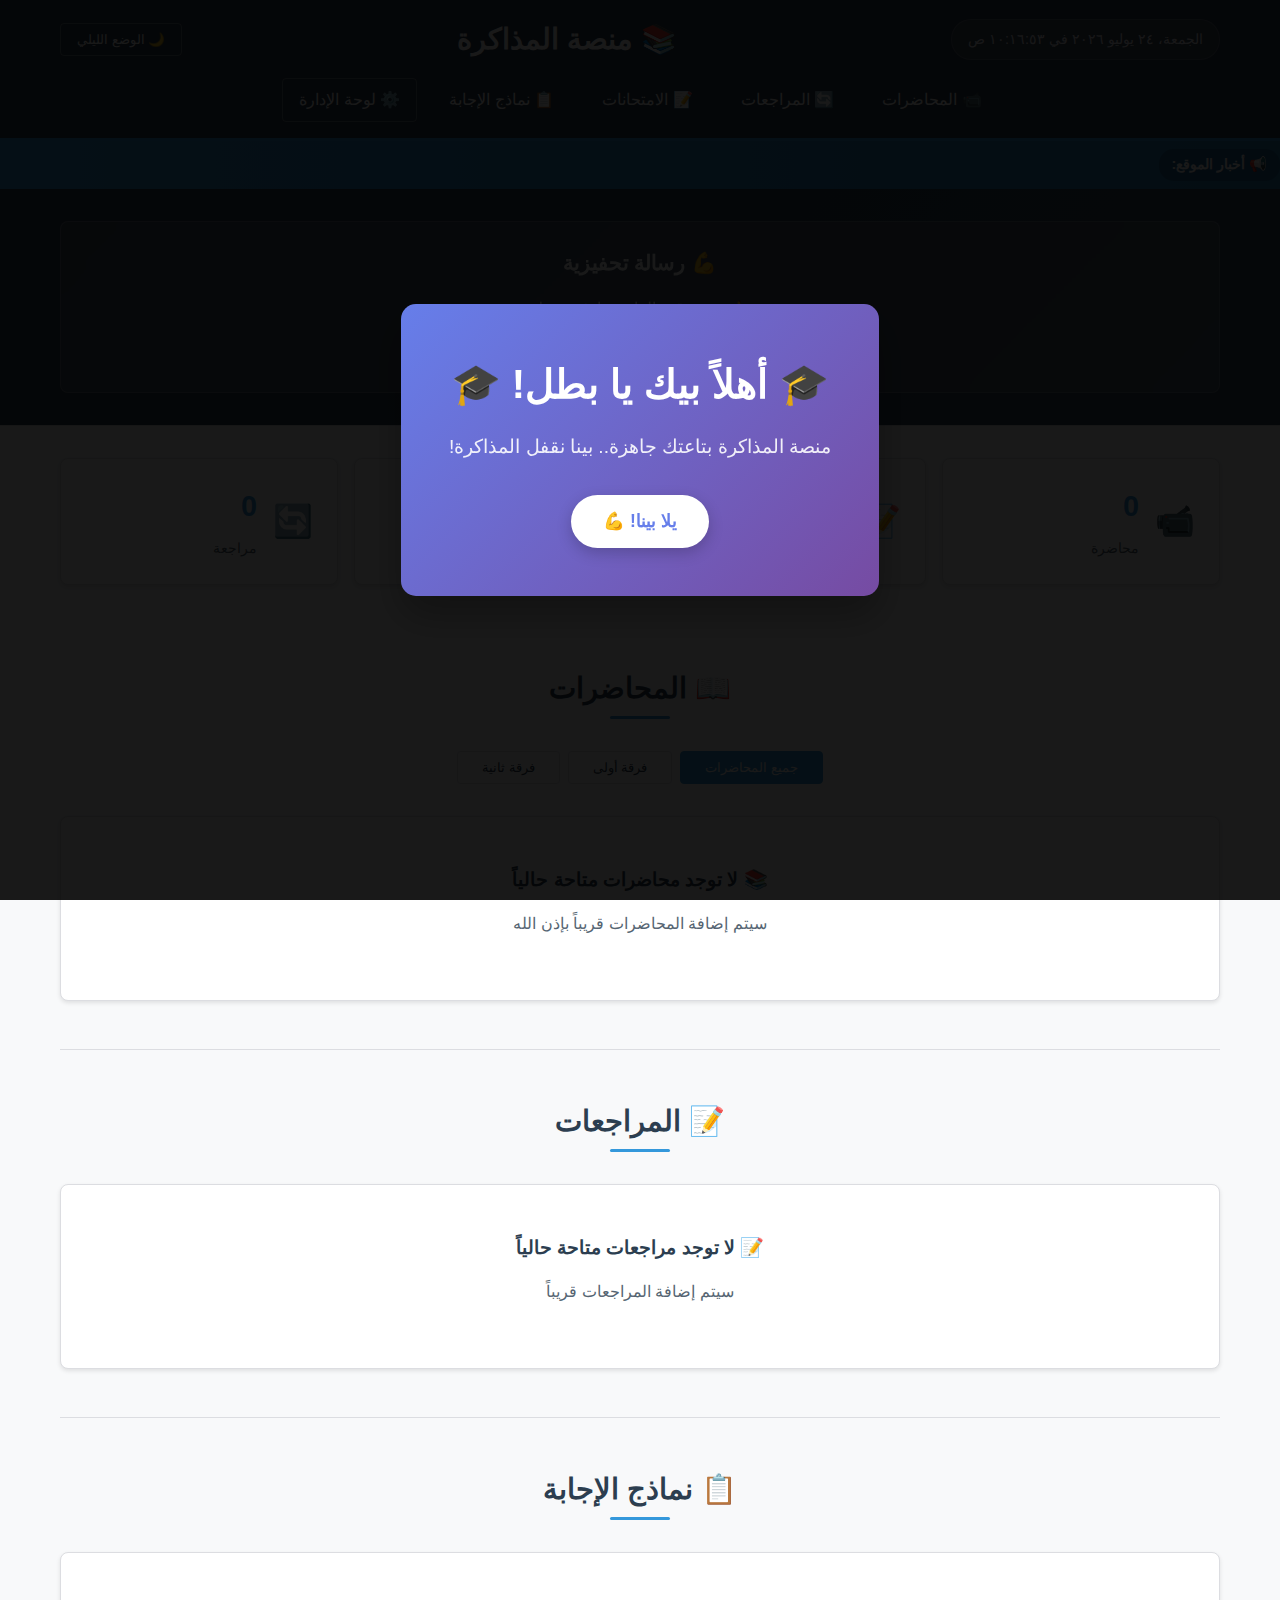
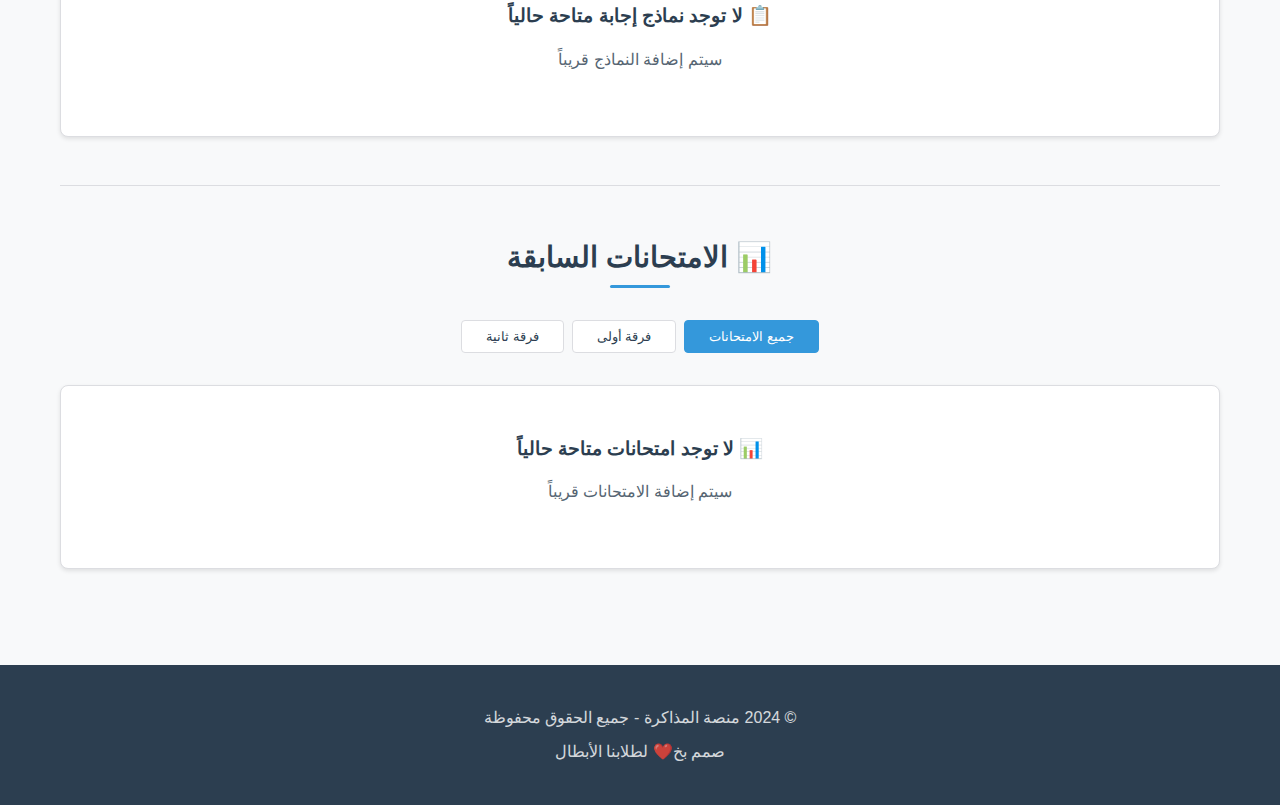
<file: index.html>
<!DOCTYPE html>
<html lang="ar" dir="rtl">
<head>
    <meta charset="UTF-8">
    <meta name="viewport" content="width=device-width, initial-scale=1.0">
    <title>منصة المذاكرة - المعهد</title>
    <link rel="stylesheet" href="css/style.css">
</head>
<body>
    <!-- رسالة الترحيب -->
    <div id="welcomeMessage" class="welcome-message">
        <div class="welcome-content">
            <h2>🎓 أهلاً بيك يا بطل! 🎓</h2>
            <p>منصة المذاكرة بتاعتك جاهزة.. بينا نقفل المذاكرة!</p>
            <button onclick="closeWelcome()" class="welcome-btn">يلا بينا! 💪</button>
        </div>
    </div>

    <!-- الهيدر المحسن -->
    <header class="header">
        <div class="container">
            <div class="header-top">
                <div class="datetime" id="datetime">
                    <!-- التاريخ والوقت يظهر هنا -->
                </div>
                <h1 class="logo">📚 منصة المذاكرة</h1>
                <button id="themeToggle" class="theme-btn">🌙 الوضع الليلي</button>
            </div>
            
            <nav class="nav">
                <a href="#lectures" class="nav-link">📹 المحاضرات</a>
                <a href="#reviews" class="nav-link">🔄 المراجعات</a>
                <a href="#exams" class="nav-link">📝 الامتحانات</a>
                <a href="#bubble-sheets" class="nav-link">📋 نماذج الإجابة</a>
                <a href="admin.html" class="admin-btn">⚙️ لوحة الإدارة</a>
            </nav>
        </div>
    </header>

    <!-- شريط الأخبار -->
    <div class="news-bar">
        <div class="news-container">
            <span class="news-label">📢 أخبار الموقع:</span>
            <div class="news-ticker" id="newsTicker">
                <span>مرحباً بطلاب الفرقة الأولى والثانية! المنصة جاهزة للمذاكرة 💪</span>
                <span>📅 الامتحانات النهائية تبدأ قريباً.. استعدوا من الآن!</span>
                <span>🎯 جديد: تم إضافة محاضرات وامتحانات سابقة</span>
            </div>
        </div>
    </div>

    <!-- قسم التحفيز -->
    <section class="motivation-section">
        <div class="container">
            <div class="motivation-card">
                <h3>💪 رسالة تحفيزية</h3>
                <p id="motivationText">النجاح هو مجموع الجهود الصغيرة المتكررة يوماً بعد يوم</p>
                <button onclick="changeMotivation()" class="refresh-btn">🔄 رسالة جديدة</button>
            </div>
        </div>
    </section>

    <!-- المحتوى الرئيسي -->
    <main class="main">
        <div class="container">
            <!-- إحصائيات سريعة -->
            <section class="stats-section">
                <div class="stats-grid">
                    <div class="stat-card">
                        <div class="stat-icon">📹</div>
                        <div class="stat-info">
                            <h3 id="lecturesCount">0</h3>
                            <p>محاضرة</p>
                        </div>
                    </div>
                    <div class="stat-card">
                        <div class="stat-icon">📝</div>
                        <div class="stat-info">
                            <h3 id="examsCount">0</h3>
                            <p>امتحان</p>
                        </div>
                    </div>
                    <div class="stat-card">
                        <div class="stat-icon">📋</div>
                        <div class="stat-info">
                            <h3 id="sheetsCount">0</h3>
                            <p>نموذج إجابة</p>
                        </div>
                    </div>
                    <div class="stat-card">
                        <div class="stat-icon">🔄</div>
                        <div class="stat-info">
                            <h3 id="reviewsCount">0</h3>
                            <p>مراجعة</p>
                        </div>
                    </div>
                </div>
            </section>

            <!-- قسم المحاضرات -->
            <section id="lectures" class="section">
                <h2 class="section-title">📖 المحاضرات</h2>
                <div class="filter-buttons">
                    <button class="filter-btn active" data-filter="all">جميع المحاضرات</button>
                    <button class="filter-btn" data-filter="first">فرقة أولى</button>
                    <button class="filter-btn" data-filter="second">فرقة ثانية</button>
                </div>
                <div class="courses-grid" id="lecturesContainer">
                    <!-- المحتوى يظهر هنا -->
                </div>
            </section>

            <!-- قسم المراجعات -->
            <section id="reviews" class="section">
                <h2 class="section-title">📝 المراجعات</h2>
                <div class="reviews-grid" id="reviewsContainer">
                    <!-- المحتوى يظهر هنا -->
                </div>
            </section>

            <!-- قسم نماذج الإجابة -->
            <section id="bubble-sheets" class="section">
                <h2 class="section-title">📋 نماذج الإجابة</h2>
                <div class="bubble-grid" id="bubbleSheetsContainer">
                    <!-- المحتوى يظهر هنا -->
                </div>
            </section>

            <!-- قسم الامتحانات -->
            <section id="exams" class="section">
                <h2 class="section-title">📊 الامتحانات السابقة</h2>
                <div class="filter-buttons">
                    <button class="filter-btn active" data-level="all">جميع الامتحانات</button>
                    <button class="filter-btn" data-level="first">فرقة أولى</button>
                    <button class="filter-btn" data-level="second">فرقة ثانية</button>
                </div>
                <div class="exams-grid" id="examsContainer">
                    <!-- المحتوى يظهر هنا -->
                </div>
            </section>
        </div>
    </main>

    <!-- الفوتر -->
    <footer class="footer">
        <div class="container">
            <p>© 2024 منصة المذاكرة - جميع الحقوق محفوظة</p>
            <p>صمم بخ❤️ لطلابنا الأبطال</p>
        </div>
    </footer>

    <script src="js/main.js"></script>
</body>
</html>
</file>
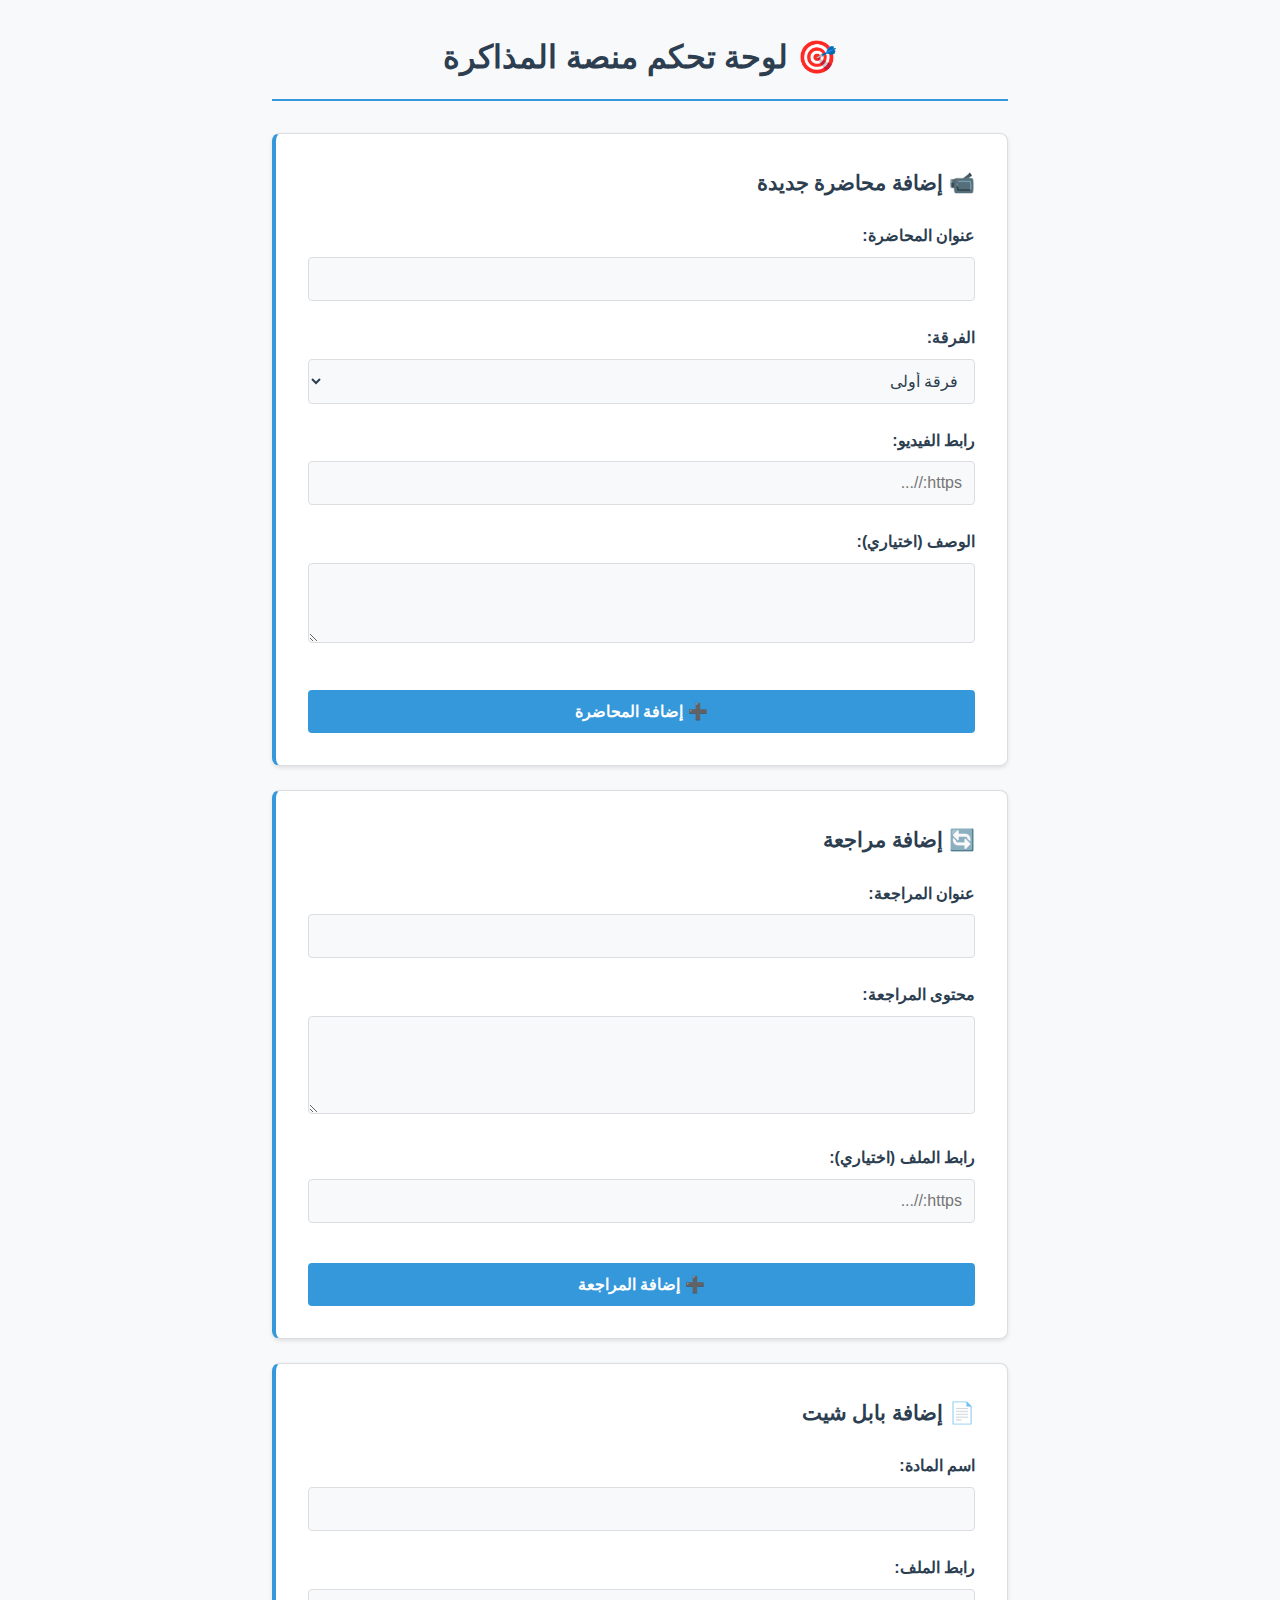
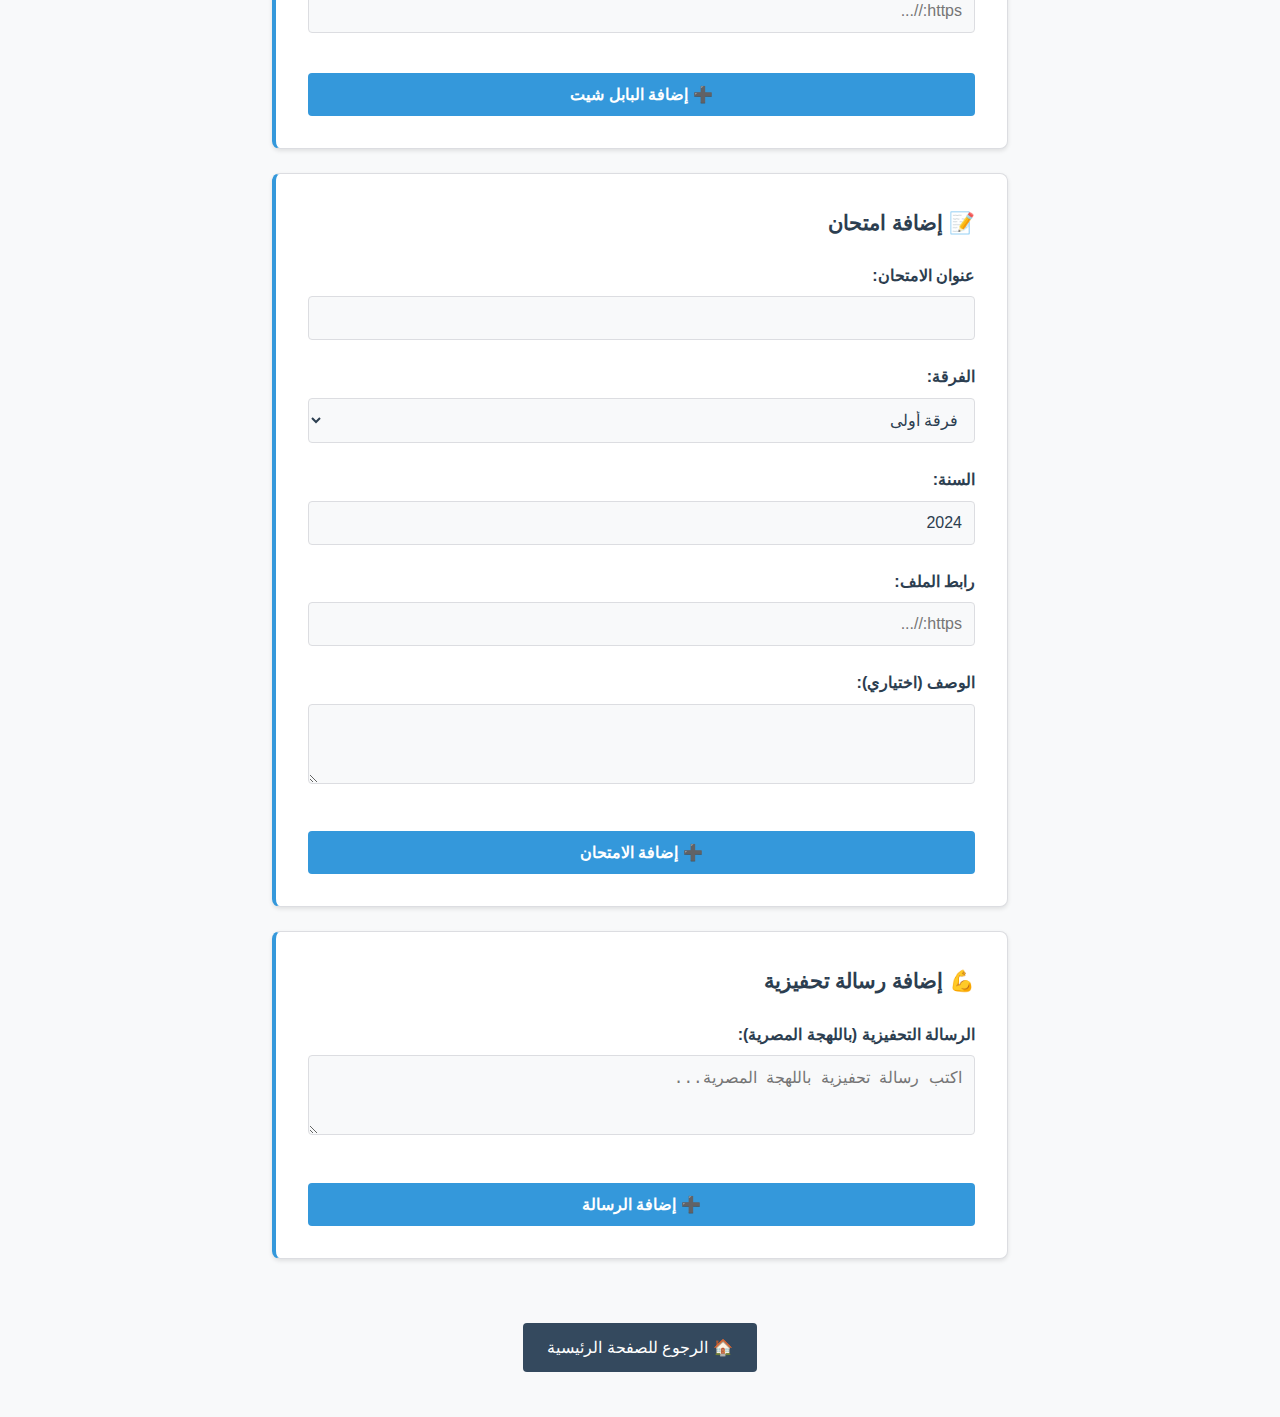
<file: admin.html>
<!DOCTYPE html>
<html lang="ar" dir="rtl">
<head>
    <meta charset="UTF-8">
    <meta name="viewport" content="width=device-width, initial-scale=1.0">
    <title>لوحة التحكم - منصة المذاكرة</title>
    <link rel="stylesheet" href="css/style.css">
    <style>
        .admin-panel {
            padding: 2rem;
            max-width: 800px;
            margin: 0 auto;
            background: var(--bg-color);
            min-height: 100vh;
        }

        .admin-panel h1 {
            color: var(--primary-color);
            text-align: center;
            margin-bottom: 2rem;
            font-size: 2rem;
            border-bottom: 2px solid var(--accent-color);
            padding-bottom: 1rem;
        }

        .admin-card {
            background: var(--card-bg);
            border-radius: 8px;
            padding: 2rem;
            margin: 1.5rem 0;
            box-shadow: var(--shadow);
            border: 1px solid var(--border-color);
            border-left: 4px solid var(--accent-color);
        }

        .admin-card h3 {
            color: var(--primary-color);
            margin-bottom: 1.5rem;
            font-size: 1.3rem;
            display: flex;
            align-items: center;
            gap: 0.5rem;
        }

        .form-group {
            margin: 1.5rem 0;
        }

        .form-group label {
            display: block;
            margin-bottom: 0.5rem;
            font-weight: 600;
            color: var(--primary-color);
        }

        .form-group input, 
        .form-group select, 
        .form-group textarea {
            width: 100%;
            padding: 0.75rem;
            border: 1px solid var(--border-color);
            border-radius: 4px;
            background: var(--bg-color);
            color: var(--text-color);
            font-size: 1rem;
            transition: border-color 0.3s;
        }

        .form-group input:focus, 
        .form-group select:focus, 
        .form-group textarea:focus {
            outline: none;
            border-color: var(--accent-color);
            box-shadow: 0 0 0 2px rgba(52, 152, 219, 0.2);
        }

        .submit-btn {
            background: var(--accent-color);
            color: white;
            padding: 0.75rem 2rem;
            border: none;
            border-radius: 4px;
            cursor: pointer;
            font-size: 1rem;
            font-weight: 600;
            transition: all 0.3s;
            width: 100%;
            margin-top: 1rem;
        }

        .submit-btn:hover {
            background: #2980b9;
            transform: translateY(-1px);
        }

        .back-btn {
            display: inline-block;
            background: var(--secondary-color);
            color: white;
            padding: 0.75rem 1.5rem;
            text-decoration: none;
            border-radius: 4px;
            margin-top: 2rem;
            text-align: center;
            transition: all 0.3s;
            font-weight: 500;
        }

        .back-btn:hover {
            background: var(--primary-color);
            transform: translateY(-1px);
        }
    </style>
</head>
<body>
    <div class="admin-panel">
        <h1>🎯 لوحة تحكم منصة المذاكرة</h1>
        
        <!-- إضافة محاضرة -->
        <div class="admin-card">
            <h3>📹 إضافة محاضرة جديدة</h3>
            <form id="addLectureForm">
                <div class="form-group">
                    <label>عنوان المحاضرة:</label>
                    <input type="text" id="lectureTitle" required>
                </div>
                <div class="form-group">
                    <label>الفرقة:</label>
                    <select id="lectureLevel" required>
                        <option value="first">فرقة أولى</option>
                        <option value="second">فرقة ثانية</option>
                    </select>
                </div>
                <div class="form-group">
                    <label>رابط الفيديو:</label>
                    <input type="text" id="lectureVideoUrl" placeholder="https://..." required>
                </div>
                <div class="form-group">
                    <label>الوصف (اختياري):</label>
                    <textarea id="lectureDescription" rows="3"></textarea>
                </div>
                <button type="submit" class="submit-btn">➕ إضافة المحاضرة</button>
            </form>
        </div>

        <!-- إضافة مراجعة -->
        <div class="admin-card">
            <h3>🔄 إضافة مراجعة</h3>
            <form id="addReviewForm">
                <div class="form-group">
                    <label>عنوان المراجعة:</label>
                    <input type="text" id="reviewTitle" required>
                </div>
                <div class="form-group">
                    <label>محتوى المراجعة:</label>
                    <textarea id="reviewContent" rows="4" required></textarea>
                </div>
                <div class="form-group">
                    <label>رابط الملف (اختياري):</label>
                    <input type="text" id="reviewFileUrl" placeholder="https://...">
                </div>
                <button type="submit" class="submit-btn">➕ إضافة المراجعة</button>
            </form>
        </div>

        <!-- إضافة بابل شيت -->
        <div class="admin-card">
            <h3>📄 إضافة بابل شيت</h3>
            <form id="addBubbleSheetForm">
                <div class="form-group">
                    <label>اسم المادة:</label>
                    <input type="text" id="bubbleSubject" required>
                </div>
                <div class="form-group">
                    <label>رابط الملف:</label>
                    <input type="text" id="bubbleFileUrl" placeholder="https://..." required>
                </div>
                <button type="submit" class="submit-btn">➕ إضافة البابل شيت</button>
            </form>
        </div>

        <!-- إضافة امتحان -->
        <div class="admin-card">
            <h3>📝 إضافة امتحان</h3>
            <form id="addExamForm">
                <div class="form-group">
                    <label>عنوان الامتحان:</label>
                    <input type="text" id="examTitle" required>
                </div>
                <div class="form-group">
                    <label>الفرقة:</label>
                    <select id="examLevel" required>
                        <option value="first">فرقة أولى</option>
                        <option value="second">فرقة ثانية</option>
                    </select>
                </div>
                <div class="form-group">
                    <label>السنة:</label>
                    <input type="number" id="examYear" min="2010" max="2024" value="2024" required>
                </div>
                <div class="form-group">
                    <label>رابط الملف:</label>
                    <input type="text" id="examFileUrl" placeholder="https://..." required>
                </div>
                <div class="form-group">
                    <label>الوصف (اختياري):</label>
                    <textarea id="examDescription" rows="3"></textarea>
                </div>
                <button type="submit" class="submit-btn">➕ إضافة الامتحان</button>
            </form>
        </div>

        <!-- إضافة رسالة تحفيزية -->
        <div class="admin-card">
            <h3>💪 إضافة رسالة تحفيزية</h3>
            <form id="addMotivationForm">
                <div class="form-group">
                    <label>الرسالة التحفيزية (باللهجة المصرية):</label>
                    <textarea id="motivationMessage" rows="3" placeholder="اكتب رسالة تحفيزية باللهجة المصرية..." required></textarea>
                </div>
                <button type="submit" class="submit-btn">➕ إضافة الرسالة</button>
            </form>
        </div>

        <div style="text-align: center; margin-top: 2rem;">
            <a href="index.html" class="back-btn">🏠 الرجوع للصفحة الرئيسية</a>
        </div>
    </div>

    <script src="js/admin.js"></script>
</body>
</html>
</file>
<file: css/style.css>
/* الأساسيات - تصميم كلاسيكي */
:root {
    --primary-color: #2c3e50;
    --secondary-color: #34495e;
    --accent-color: #3498db;
    --bg-color: #f8f9fa;
    --text-color: #2c3e50;
    --card-bg: #ffffff;
    --border-color: #dcdde1;
    --header-bg: #2c3e50;
    --shadow: 0 2px 4px rgba(0,0,0,0.1);
    --success-color: #27ae60;
}

.dark-mode {
    --primary-color: #34495e;
    --secondary-color: #2c3e50;
    --bg-color: #1a1a1a;
    --text-color: #ecf0f1;
    --card-bg: #2c3e50;
    --border-color: #34495e;
    --header-bg: #1a252f;
    --shadow: 0 2px 4px rgba(0,0,0,0.3);
}

* {
    margin: 0;
    padding: 0;
    box-sizing: border-box;
}

body {
    background-color: var(--bg-color);
    color: var(--text-color);
    font-family: 'Segoe UI', Tahoma, Geneva, Verdana, sans-serif;
    line-height: 1.6;
    transition: all 0.3s ease;
}

.container {
    max-width: 1200px;
    margin: 0 auto;
    padding: 0 20px;
}

/* رسالة الترحيب */
.welcome-message {
    position: fixed;
    top: 0;
    left: 0;
    width: 100%;
    height: 100%;
    background: rgba(0, 0, 0, 0.9);
    display: flex;
    justify-content: center;
    align-items: center;
    z-index: 1000;
    animation: fadeIn 0.5s ease;
}

.welcome-content {
    background: linear-gradient(135deg, #667eea 0%, #764ba2 100%);
    padding: 3rem;
    border-radius: 15px;
    text-align: center;
    color: white;
    animation: bounceIn 0.8s ease;
    box-shadow: 0 20px 40px rgba(0,0,0,0.3);
}

.welcome-content h2 {
    font-size: 2.5rem;
    margin-bottom: 1rem;
    animation: pulse 2s infinite;
}

.welcome-content p {
    font-size: 1.2rem;
    margin-bottom: 2rem;
    opacity: 0.9;
}

.welcome-btn {
    background: white;
    color: #667eea;
    border: none;
    padding: 1rem 2rem;
    border-radius: 50px;
    font-size: 1.1rem;
    font-weight: bold;
    cursor: pointer;
    transition: all 0.3s;
    box-shadow: 0 5px 15px rgba(0,0,0,0.2);
}

.welcome-btn:hover {
    transform: translateY(-3px);
    box-shadow: 0 8px 25px rgba(0,0,0,0.3);
}

@keyframes fadeIn {
    from { opacity: 0; }
    to { opacity: 1; }
}

@keyframes bounceIn {
    0% { transform: scale(0.3); opacity: 0; }
    50% { transform: scale(1.05); }
    70% { transform: scale(0.9); }
    100% { transform: scale(1); opacity: 1; }
}

@keyframes pulse {
    0% { transform: scale(1); }
    50% { transform: scale(1.05); }
    100% { transform: scale(1); }
}

/* الهيدر المحسن */
.header {
    background: var(--header-bg);
    color: white;
    padding: 1rem 0;
    box-shadow: var(--shadow);
    border-bottom: 3px solid var(--accent-color);
}

.header-top {
    display: flex;
    justify-content: space-between;
    align-items: center;
    margin-bottom: 1rem;
}

.datetime {
    font-size: 0.9rem;
    opacity: 0.9;
    background: rgba(255,255,255,0.1);
    padding: 0.5rem 1rem;
    border-radius: 20px;
    border: 1px solid rgba(255,255,255,0.2);
}

.logo {
    font-size: 1.8rem;
    font-weight: bold;
    color: white;
}

.nav {
    display: flex;
    justify-content: center;
    gap: 1rem;
    flex-wrap: wrap;
}

.nav-link {
    color: white;
    text-decoration: none;
    padding: 0.5rem 1rem;
    border-radius: 4px;
    transition: background-color 0.3s;
    font-weight: 500;
    display: flex;
    align-items: center;
    gap: 0.5rem;
}

.nav-link:hover {
    background-color: rgba(255,255,255,0.1);
}

.theme-btn, .admin-btn {
    background: transparent;
    border: 1px solid rgba(255,255,255,0.3);
    color: white;
    padding: 0.5rem 1rem;
    border-radius: 4px;
    cursor: pointer;
    transition: all 0.3s;
    font-weight: 500;
    text-decoration: none;
    display: inline-block;
}

.theme-btn:hover, .admin-btn:hover {
    background: rgba(255,255,255,0.1);
    border-color: rgba(255,255,255,0.5);
}

/* شريط الأخبار */
.news-bar {
    background: linear-gradient(90deg, var(--accent-color), #2980b9);
    color: white;
    padding: 0.5rem 0;
    overflow: hidden;
}

.news-container {
    display: flex;
    align-items: center;
    gap: 1rem;
}

.news-label {
    background: rgba(0,0,0,0.2);
    padding: 0.3rem 0.8rem;
    border-radius: 15px;
    font-weight: bold;
    font-size: 0.9rem;
    white-space: nowrap;
}

.news-ticker {
    flex: 1;
    overflow: hidden;
    position: relative;
}

.news-ticker span {
    position: absolute;
    white-space: nowrap;
    animation: ticker 20s linear infinite;
}

@keyframes ticker {
    0% { transform: translateX(100%); }
    100% { transform: translateX(-100%); }
}

/* قسم التحفيز الكلاسيكي */
.motivation-section {
    background: linear-gradient(135deg, var(--primary-color), var(--secondary-color));
    color: white;
    padding: 2rem 0;
    text-align: center;
    border-bottom: 1px solid var(--border-color);
}

.motivation-card {
    background: rgba(255,255,255,0.1);
    padding: 1.5rem;
    border-radius: 8px;
    border: 1px solid rgba(255,255,255,0.2);
    backdrop-filter: blur(10px);
}

.motivation-card h3 {
    margin-bottom: 1rem;
    font-size: 1.3rem;
}

.refresh-btn {
    background: white;
    color: var(--primary-color);
    border: none;
    padding: 0.5rem 1rem;
    border-radius: 4px;
    cursor: pointer;
    margin-top: 1rem;
    font-weight: bold;
    transition: all 0.3s;
}

.refresh-btn:hover {
    background: var(--accent-color);
    color: white;
}

/* الإحصائيات */
.stats-section {
    padding: 2rem 0;
}

.stats-grid {
    display: grid;
    grid-template-columns: repeat(auto-fit, minmax(200px, 1fr));
    gap: 1rem;
}

.stat-card {
    background: var(--card-bg);
    padding: 1.5rem;
    border-radius: 8px;
    box-shadow: var(--shadow);
    border: 1px solid var(--border-color);
    display: flex;
    align-items: center;
    gap: 1rem;
    transition: transform 0.3s;
}

.stat-card:hover {
    transform: translateY(-3px);
}

.stat-icon {
    font-size: 2rem;
}

.stat-info h3 {
    font-size: 1.8rem;
    color: var(--accent-color);
    margin-bottom: 0.5rem;
}

.stat-info p {
    color: var(--text-color);
    opacity: 0.8;
    font-size: 0.9rem;
}

/* الأقسام الرئيسية */
.section {
    padding: 3rem 0;
    border-bottom: 1px solid var(--border-color);
}

.section:last-child {
    border-bottom: none;
}

.section-title {
    font-size: 1.8rem;
    margin-bottom: 2rem;
    text-align: center;
    color: var(--primary-color);
    font-weight: 600;
    position: relative;
    padding-bottom: 0.5rem;
}

.section-title::after {
    content: '';
    position: absolute;
    bottom: 0;
    left: 50%;
    transform: translateX(-50%);
    width: 60px;
    height: 3px;
    background: var(--accent-color);
    border-radius: 2px;
}

/* أزرار التصفية */
.filter-buttons {
    text-align: center;
    margin-bottom: 2rem;
    display: flex;
    justify-content: center;
    gap: 0.5rem;
    flex-wrap: wrap;
}

.filter-btn {
    background: var(--card-bg);
    border: 1px solid var(--border-color);
    padding: 0.5rem 1.5rem;
    border-radius: 4px;
    cursor: pointer;
    transition: all 0.3s;
    font-weight: 500;
    color: var(--text-color);
}

.filter-btn.active {
    background: var(--accent-color);
    color: white;
    border-color: var(--accent-color);
}

.filter-btn:hover:not(.active) {
    border-color: var(--accent-color);
    color: var(--accent-color);
}

/* الشبكات */
.courses-grid, .reviews-grid, .bubble-grid, .exams-grid {
    display: grid;
    grid-template-columns: repeat(auto-fit, minmax(320px, 1fr));
    gap: 1.5rem;
    margin-top: 1rem;
}

/* الكروت الكلاسيكية */
.course-card, .review-card, .bubble-card, .exam-card {
    background: var(--card-bg);
    border-radius: 8px;
    padding: 1.5rem;
    box-shadow: var(--shadow);
    transition: all 0.3s ease;
    border: 1px solid var(--border-color);
    position: relative;
}

.course-card:hover, .review-card:hover, .bubble-card:hover, .exam-card:hover {
    transform: translateY(-2px);
    box-shadow: 0 4px 8px rgba(0,0,0,0.15);
    border-color: var(--accent-color);
}

.course-card h3, .review-card h3, .bubble-card h3, .exam-card h3 {
    color: var(--primary-color);
    margin-bottom: 1rem;
    font-size: 1.2rem;
    font-weight: 600;
}

.course-card p, .review-card p, .bubble-card p, .exam-card p {
    color: var(--text-color);
    opacity: 0.8;
    margin-bottom: 1rem;
    line-height: 1.5;
}

/* أزرار التحميل */
.download-btn {
    display: inline-flex;
    align-items: center;
    gap: 0.5rem;
    background: var(--accent-color);
    color: white;
    padding: 0.75rem 1.5rem;
    text-decoration: none;
    border-radius: 4px;
    margin-top: 1rem;
    text-align: center;
    transition: all 0.3s;
    font-weight: 500;
    border: none;
    cursor: pointer;
    width: 100%;
    justify-content: center;
}

.download-btn:hover {
    background: #2980b9;
    transform: translateY(-1px);
}

/* البادجات */
.level-badge {
    background: var(--secondary-color);
    color: white;
    padding: 0.25rem 0.75rem;
    border-radius: 12px;
    font-size: 0.8rem;
    font-weight: 500;
    display: inline-block;
    margin-top: 0.5rem;
}

.exam-info {
    display: flex;
    justify-content: space-between;
    align-items: center;
    margin: 1rem 0;
    padding: 0.5rem 0;
    border-top: 1px solid var(--border-color);
    border-bottom: 1px solid var(--border-color);
}

/* الفيديو */
.video-container {
    margin: 1rem 0;
    border-radius: 6px;
    overflow: hidden;
    background: #000;
}

.video-container video {
    width: 100%;
    height: auto;
    display: block;
}

/* الفوتر */
.footer {
    background: var(--header-bg);
    color: white;
    text-align: center;
    padding: 2rem 0;
    margin-top: 3rem;
}

.footer p {
    margin: 0.5rem 0;
    opacity: 0.8;
}

/* التجاوب مع الشاشات الصغيرة */
@media (max-width: 768px) {
    .header-top {
        flex-direction: column;
        gap: 1rem;
    }
    
    .nav {
        flex-wrap: wrap;
        justify-content: center;
    }
    
    .courses-grid, .reviews-grid, .bubble-grid, .exams-grid {
        grid-template-columns: 1fr;
    }
    
    .section-title {
        font-size: 1.5rem;
    }
    
    .filter-buttons {
        flex-direction: column;
        align-items: center;
    }
    
    .filter-btn {
        width: 200px;
    }
    
    .stats-grid {
        grid-template-columns: repeat(2, 1fr);
    }
    
    .welcome-content {
        padding: 2rem;
        margin: 1rem;
    }
    
    .welcome-content h2 {
        font-size: 1.8rem;
    }
}
</file>
